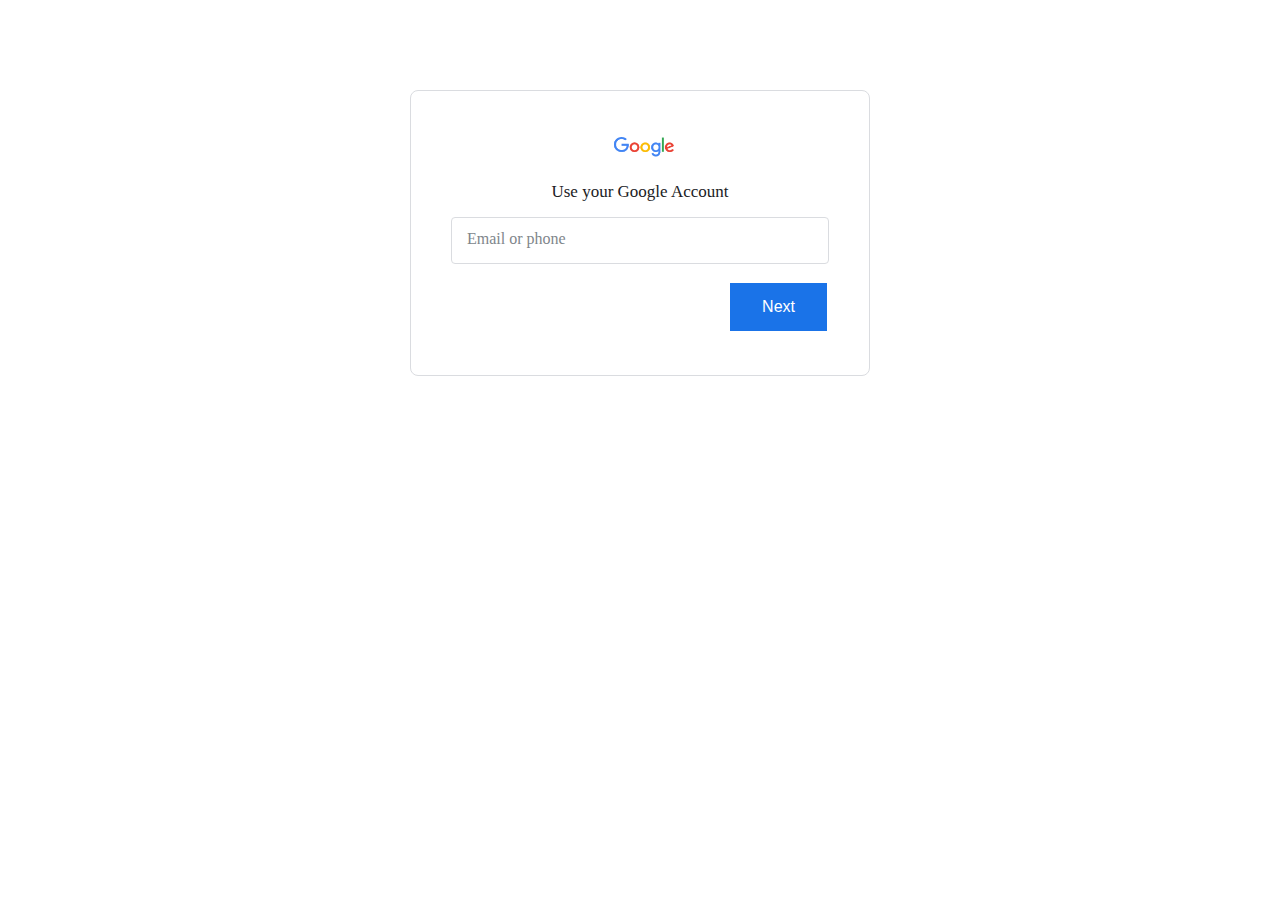
<file: index.html>
<!DOCTYPE html>
<html lang="en">
<head>
    <meta charset="UTF-8">
    <meta name="viewport" content="width=device-width, initial-scale=1.0">
    <title>Google Login Form</title>
   
	<link rel="stylesheet" href="https://cdnjs.cloudflare.com/ajax/libs/font-awesome/5.11.2/css/all.min.css">
    <link rel="stylesheet" href="style.css">
</head>
<body>
    <div class="form-wrapper-outer">

        <div class="form-logo">
            <img src="./img/logo.png" class="logo" alt="logo">
        </div>
        <div class="form-login">
            <span>Use your Google Account</span>
        </div>

       <form class="login_form" action="./password.html" name="form" onsubmit="return emailValidation()">
        <div class="field-wrapper">
            <input type="text" name="email" id="email" class="validateEmail" required>
            <br/>
           

            <div class="error-message">
                <span class="fas fa-exclamation-circle icon_display" id="email_error"> Couldn't find your account</span>
             
            </div>
            
            <div class="field-placeholder" id="email-label">
                <span>Email or phone</span>
            </div> 
            
        </div>
        
        <div class="form-button">
            <button type="submit" class="button button-submit" id="login-form-submit" onclick="emailValidation()">Next</button>
        </div>
    </form>
   
    </div>

   
    <script src="app.js"></script>
    
    
</body>
</html>
</file>
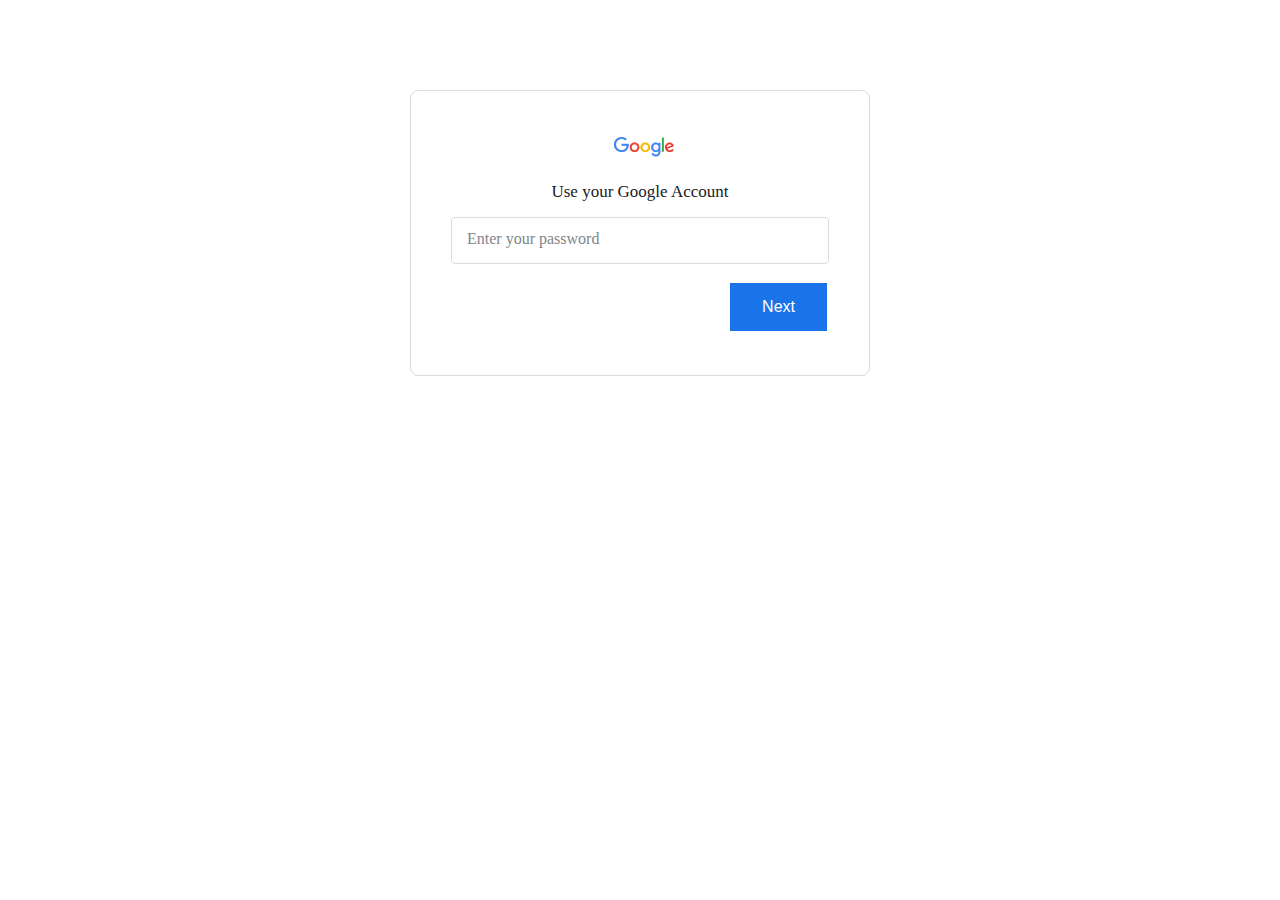
<file: password.html>
<!DOCTYPE html>
<html lang="en">
<head>
    <meta charset="UTF-8">
    <meta name="viewport" content="width=device-width, initial-scale=1.0">
    <title>Google Login Form</title>
   
	<link rel="stylesheet" href="https://cdnjs.cloudflare.com/ajax/libs/font-awesome/5.11.2/css/all.min.css">
    <link rel="stylesheet" href="style.css">
</head>
<body>
    <div class="form-wrapper-outer">

        <div class="form-logo">
            <img src="./img/logo.png" class="logo" alt="logo">
        </div>
        <div class="form-login">
            <span>Use your Google Account</span>
        </div>

       <form class="login_form" action="./welcome.html" name="form" onsubmit="return passwordValidation()">
        <div class="field-wrapper">
            <input type="password" name="password" id="password" class="validatePassword" required>
            <br/>
         

            <div class="error-message">
                <span class="fas fa-exclamation-circle icon_display" id="password_error"> Wrong password. Try again or click Forgot password to reset it.</span>
             
            </div>
            
            <div class="field-placeholder" id="password-label">
                <span>Enter your password</span>
            </div> 
            
        </div>
        
        <div class="form-button">
            <button type="submit" class="button button-submit" id="login-form-submit" onclick="passwordValidation()">Next</button>
        </div>
    </form>
   
    </div>

   
    <script src="app.js"></script>
    
    
</body>
</html>
</file>
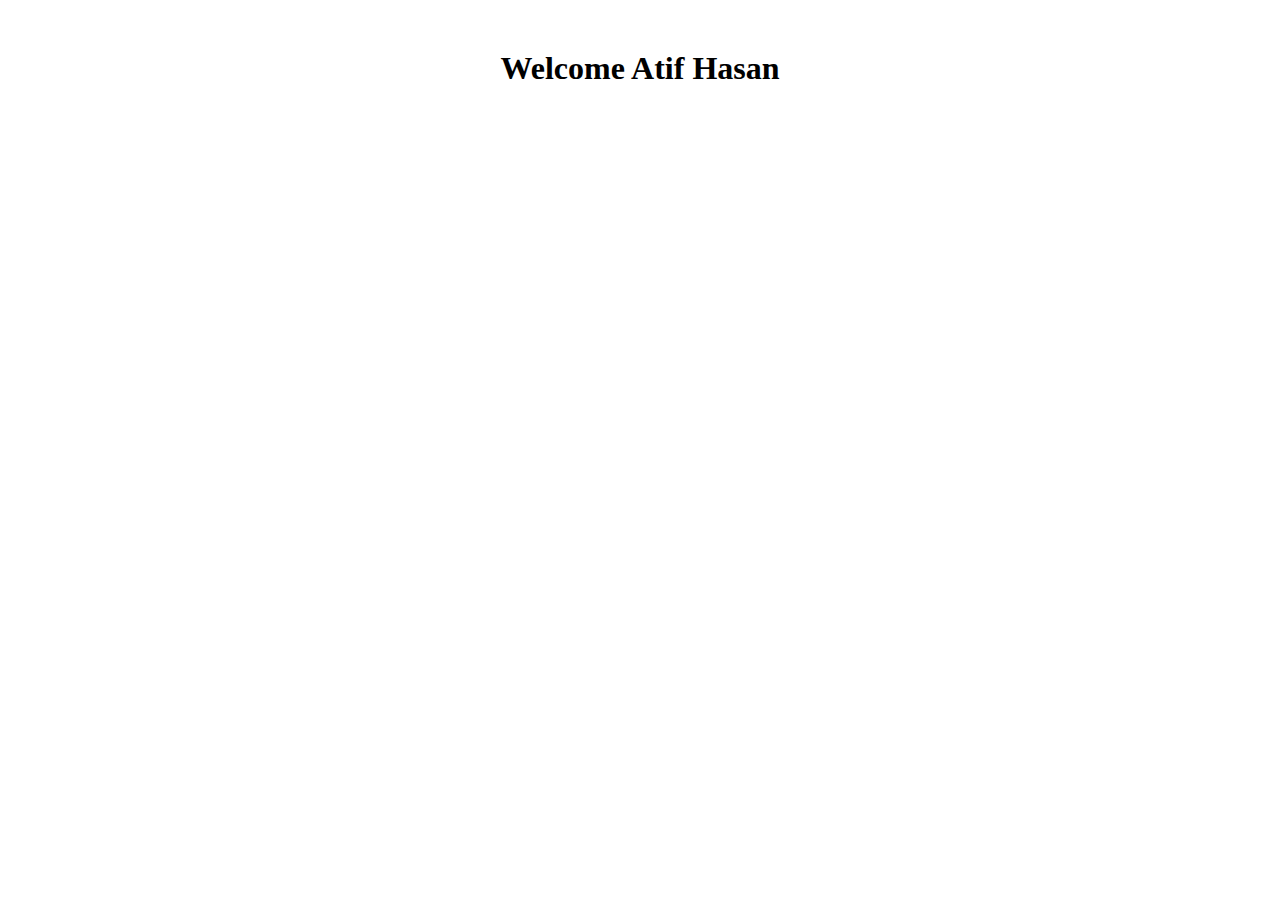
<file: welcome.html>
<!DOCTYPE html>
<html lang="en">
<head>
    <meta charset="UTF-8">
    <meta name="viewport" content="width=device-width, initial-scale=1.0">
    <title>Welcome Page</title>
    <link rel="stylesheet" href="style.css">
</head>
<body>
    <h1>Welcome Atif Hasan</h1>
    
</body>
</html>
</file>
<file: style.css>
* {
    box-sizing: border-box;
    margin: 0;
    padding: 0;
}

html *:focus {
    outline: none;
}

a {
    color: #1a73e8;
    text-decoration: none;
    font-weight: 500;
    letter-spacing: .25px;
}

.form-logo {
    text-align: center;
    margin-right: 20px;
}

.logo {
    width: 90px;
}

h1 {
    text-align: center;
    padding: 50px 0;
}

.form-wrapper-outer{
    padding: 40px;
    border-radius: 8px;
    margin: auto;
    width: 460px;
    border: 1px solid #DADCE0;
    margin-top: 7%;
}



.form-wrapper-outer .form-logo{
    margin: 0px auto 15px;
    width: 182px;
    
}

#email_error, #password_error {
    font-size: 13px;
    color: #d93025;
    display: none;
    
    margin-top: 5px;
}

.icon_display {
    color: #d93025;
}








.form-login{
    text-align: center;
    margin-bottom: 15px;
    color: #202124;
    font-size: 17px;
    font-weight: 400;
}

.form-button{
    text-align: right;
}

.forgot-email {
    margin-top: 20px;
}

.field-wrapper{
    position: relative;
    margin-bottom: 15px;
}

.field-wrapper input{
    border: 1px solid #DADCE0;
    padding: 15px;
    border-radius: 4px;
    width: 100%;
}

.field-wrapper .field-placeholder{
    font-size: 16px;
    position: absolute;
   
    bottom: 16px;
    
  
    color: #80868b;
    left: 8px;
    /* padding: 0 8px; */
  
    transition: transform 150ms cubic-bezier(0.4,0,0.2,1),opacity 150ms cubic-bezier(0.4,0,0.2,1);
    z-index: 1;

    text-align: left;
    width: 100%;
}   

.error-message .field-placeholder {
    font-size: 16px;
    position: absolute;
   
    bottom: 20px;
    
  
    color: #80868b;
    left: 8px;
    /* padding: 0 8px; */
  
    transition: transform 150ms cubic-bezier(0.4,0,0.2,1),opacity 150ms cubic-bezier(0.4,0,0.2,1);
    z-index: 1;

    text-align: left;
    width: 100%;

}

.field-wrapper .field-placeholder span{
    background: #ffffff;
    padding: 0px 8px;
}

.field-wrapper input:not([disabled]):focus~.field-placeholder
{
    color:#1A73E8;
}

.field-wrapper input:not([disabled]):focus~.field-placeholder,
.field-wrapper.hasValue input:not([disabled])~.field-placeholder
{
    
    transform: scale(.83) translateY(-32px) translateX(-30px);
    
}	

input:focus{
    border: 2px solid #1a73e8;
}



    .button {
        background-color: #4CAF50; /* Green */
        border: none;
        color: white;
        padding: 15px 32px;
        text-align: center;
        text-decoration: none;
        display: inline-block;
        font-size: 16px;
        margin: 4px 2px;
        cursor: pointer;
      }

      .button-submit {background-color: #1a73e8;} /* Blue */
</file>
